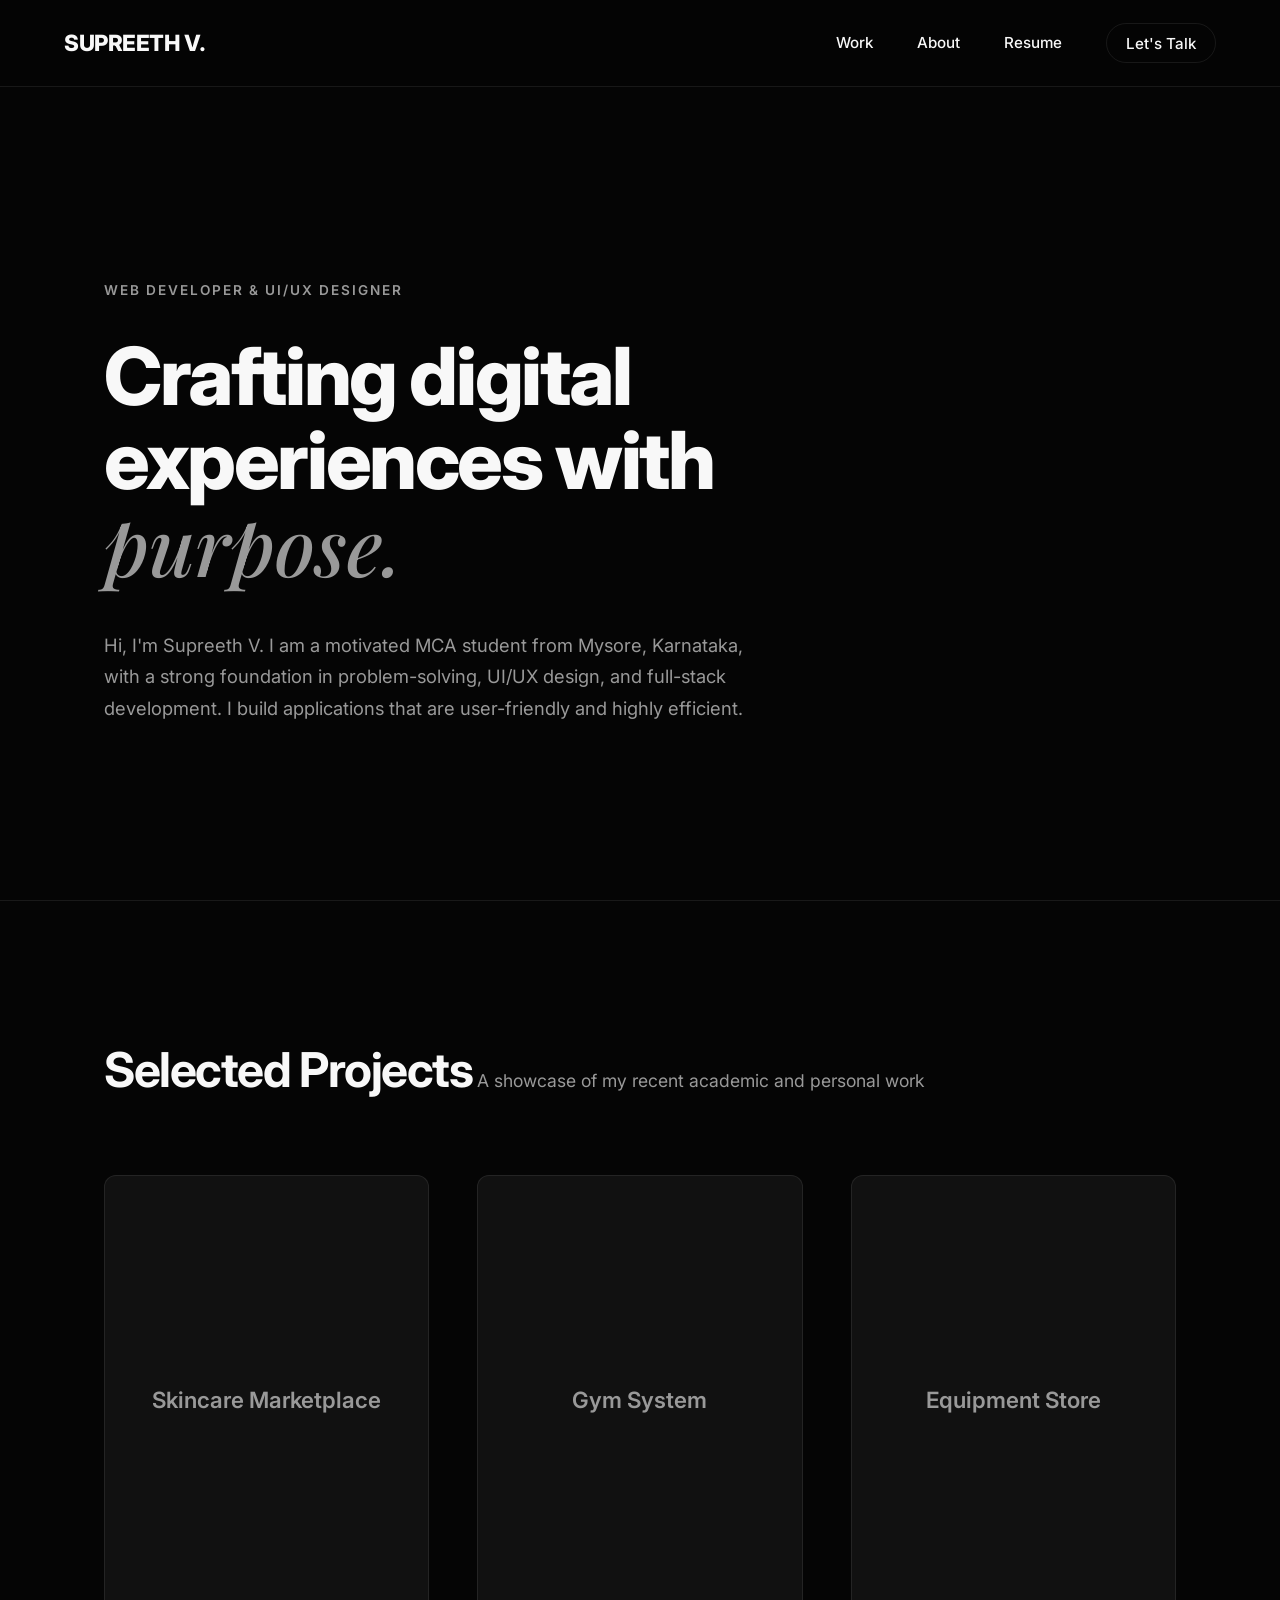
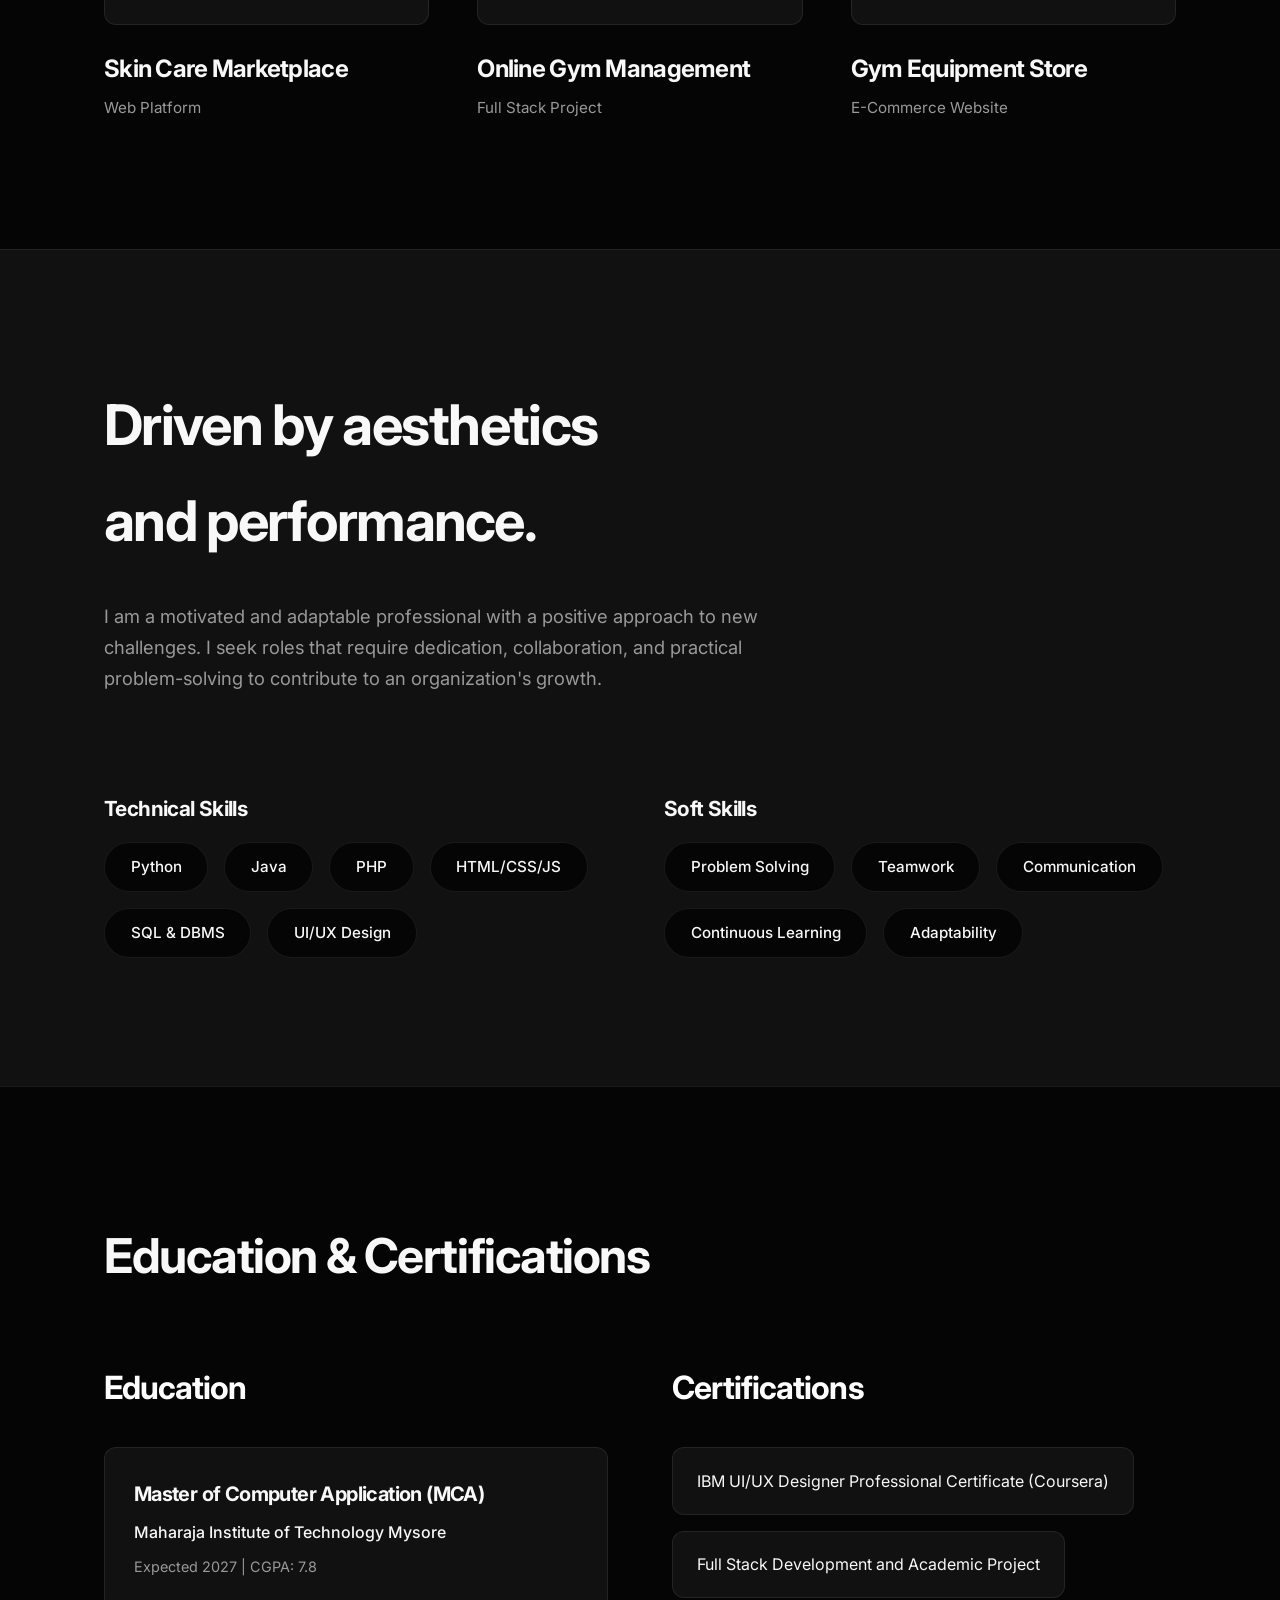
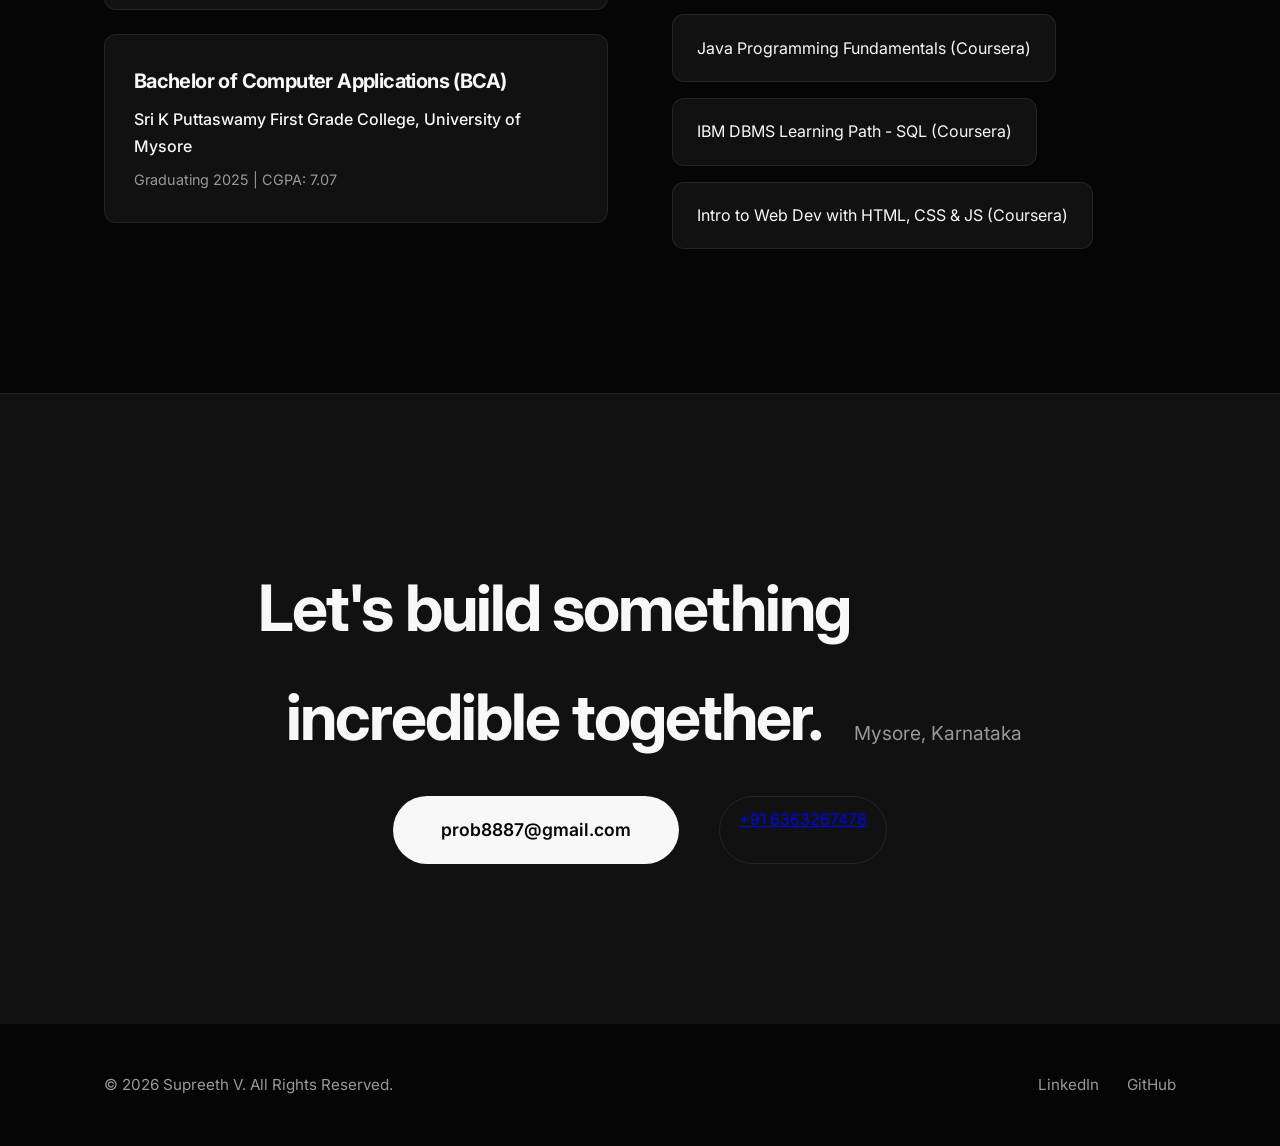
<file: index.html>
<!DOCTYPE html>
<html lang="en">
<head>
    <meta charset="UTF-8">
    <meta name="viewport" content="width=device-width, initial-scale=1.0">
    <title>Supreeth V | Portfolio</title>
    <link rel="stylesheet" href="style.css">
    <!-- Clean, premium fonts: Inter for modern readability, Playfair Display for elegant italic accents -->
    <link href="https://fonts.googleapis.com/css2?family=Inter:wght@300;400;500;600;700;800&family=Playfair+Display:ital,wght@1,500;1,600&display=swap" rel="stylesheet">
</head>
<body>
    <nav>
        <div class="nav-inner">
            <div class="logo">SUPREETH V<span>.</span></div>
            <div class="menu">
                <a href="#work">Work</a>
                <a href="#about">About</a>
                <a href="#resume">Resume</a>
                <a href="#contact" class="btn-outline">Let's Talk</a>
            </div>
        </div>
    </nav>

    <!-- Added 'reveal' class to sections for full-page scroll animations -->
    <header class="hero reveal">
        <div class="hero-content">
            <p class="subtitle text-hover">Web Developer & UI/UX Designer</p>
            <h1 class="text-hover">Crafting digital <br> experiences with <br> <span class="text-accent">purpose.</span></h1>
            <p class="description text-hover">Hi, I'm Supreeth V. I am a motivated MCA student from Mysore, Karnataka, with a strong foundation in problem-solving, UI/UX design, and full-stack development. I build applications that are user-friendly and highly efficient.</p>
        </div>
    </header>

    <section id="work" class="section-work reveal">
        <div class="container">
            <div class="section-header">
                <h2 class="text-hover">Selected Projects</h2>
                <p class="text-hover">A showcase of my recent academic and personal work</p>
            </div>
            
            <div class="work-grid">
                <!-- Project 1: Skincare -->
                <div class="work-card reveal" onclick="window.location.href='skincare-project.html'">
                    <div class="work-img">
                        <div class="placeholder-text">Skincare Marketplace</div>
                        <div class="hover-overlay">
                            <p>An online platform for purchasing skincare products based on skin type and customer concerns.</p>
                            <a href="skincare-project.html" class="view-btn" style="text-decoration:none;">View Details &rarr;</a>
                        </div>
                    </div>
                    <div class="work-meta">
                        <h3 class="text-hover">Skin Care Marketplace</h3>
                        <p class="text-hover">Web Platform</p>
                    </div>
                </div>

                <!-- Project 2: Gym Management -->
                <div class="work-card reveal" onclick="window.location.href='gym-project.html'">
                    <div class="work-img">
                        <div class="placeholder-text">Gym System</div>
                        <div class="hover-overlay">
                            <p>An online system managing memberships, trainers, payments, and generating report exports efficiently.</p>
                            <a href="gym-project.html" class="view-btn" style="text-decoration:none;">View Details &rarr;</a>
                        </div>
                    </div>
                    <div class="work-meta">
                        <h3 class="text-hover">Online Gym Management</h3>
                        <p class="text-hover">Full Stack Project</p>
                    </div>
                </div>

                <!-- Project 3: Equipment Store -->
                <div class="work-card reveal" onclick="window.location.href='equipment-project.html'">
                    <div class="work-img">
                        <div class="placeholder-text">Equipment Store</div>
                        <div class="hover-overlay">
                            <p>An e-commerce platform for browsing, managing, and purchasing fitness and gym equipment seamlessly.</p>
                            <a href="equipment-project.html" class="view-btn" style="text-decoration:none;">View Details &rarr;</a>
                        </div>
                    </div>
                    <div class="work-meta">
                        <h3 class="text-hover">Gym Equipment Store</h3>
                        <p class="text-hover">E-Commerce Website</p>
                    </div>
                </div>
            </div>
        </div>
    </section>

    <section id="about" class="section-about reveal">
        <div class="container">
            <div class="about-grid">
                <div class="about-text">
                    <h2 class="text-hover">Driven by aesthetics <br>and performance.</h2>
                    <p class="text-hover">I am a motivated and adaptable professional with a positive approach to new challenges. I seek roles that require dedication, collaboration, and practical problem-solving to contribute to an organization's growth.</p>
                    
                    <div style="display: grid; grid-template-columns: repeat(auto-fit, minmax(250px, 1fr)); gap: 3rem; margin-top: 3rem;">
                        <div>
                            <h3 class="subsection-title text-hover">Technical Skills</h3>
                            <div class="skills-list">
                                <span>Python</span>
                                <span>Java</span>
                                <span>PHP</span>
                                <span>HTML/CSS/JS</span>
                                <span>SQL & DBMS</span>
                                <span>UI/UX Design</span>
                            </div>
                        </div>

                        <div>
                            <h3 class="subsection-title text-hover">Soft Skills</h3>
                            <div class="skills-list">
                                <span>Problem Solving</span>
                                <span>Teamwork</span>
                                <span>Communication</span>
                                <span>Continuous Learning</span>
                                <span>Adaptability</span>
                            </div>
                        </div>
                    </div>
                </div>
            </div>
        </div>
    </section>

    <section id="resume" class="section-resume reveal">
        <div class="container">
            <div class="section-header">
                <h2 class="text-hover">Education & Certifications</h2>
            </div>
            <div class="resume-grid">
                <div class="resume-col reveal">
                    <h3 class="text-hover" style="color: var(--accent); margin-bottom: 2rem;">Education</h3>
                    <div class="resume-item hover-lift">
                        <h4 class="text-hover">Master of Computer Application (MCA)</h4>
                        <p class="resume-school text-hover">Maharaja Institute of Technology Mysore</p>
                        <p class="resume-meta text-hover">Expected 2027 | CGPA: 7.8</p>
                    </div>
                    <div class="resume-item hover-lift">
                        <h4 class="text-hover">Bachelor of Computer Applications (BCA)</h4>
                        <p class="resume-school text-hover">Sri K Puttaswamy First Grade College, University of Mysore</p>
                        <p class="resume-meta text-hover">Graduating 2025 | CGPA: 7.07</p>
                    </div>
                </div>
                <div class="resume-col reveal">
                    <h3 class="text-hover" style="color: var(--accent); margin-bottom: 2rem;">Certifications</h3>
                    <ul class="cert-list">
                        <li class="hover-lift text-hover">IBM UI/UX Designer Professional Certificate (Coursera)</li>
                        <li class="hover-lift text-hover">Full Stack Development and Academic Project</li>
                        <li class="hover-lift text-hover">Java Programming Fundamentals (Coursera)</li>
                        <li class="hover-lift text-hover">IBM DBMS Learning Path - SQL (Coursera)</li>
                        <li class="hover-lift text-hover">Intro to Web Dev with HTML, CSS & JS (Coursera)</li>
                    </ul>
                </div>
            </div>
        </div>
    </section>

    <section id="contact" class="section-contact reveal">
        <div class="container contact-content">
            <h2 class="text-hover">Let's build something <br> incredible together.</h2>
            <p class="text-hover" style="color: var(--text-secondary); margin-bottom: 2rem; font-size: 1.2rem;">Mysore, Karnataka</p>
            <div class="contact-buttons">
                <a href="mailto:prob8887@gmail.com" class="btn-primary hover-glow">prob8887@gmail.com</a>
                <a href="tel:+916363267478" class="btn-outline hover-glow" style="margin-left: 1rem;">+91 6363267478</a>
            </div>
        </div>
    </section>

    <footer class="reveal">
        <div class="container footer-content">
            <p class="text-hover">&copy; 2026 Supreeth V. All Rights Reserved.</p>
            <div class="socials">
                <a href="https://www.linkedin.com/in/supreeth-v-49b070379" target="_blank" rel="noopener noreferrer" class="hover-color text-hover">LinkedIn</a>
                <a href="https://github.com/supreethton" target="_blank" rel="noopener noreferrer" class="hover-color text-hover">GitHub</a>
            </div>
        </div>
    </footer>

    <!-- JavaScript to trigger animations when scrolling (Full page hover effect) -->
    <script>
        function revealSections() {
            var reveals = document.querySelectorAll(".reveal");
            for (var i = 0; i < reveals.length; i++) {
                var windowHeight = window.innerHeight;
                var elementTop = reveals[i].getBoundingClientRect().top;
                var elementVisible = 100;
                
                if (elementTop < windowHeight - elementVisible) {
                    reveals[i].classList.add("active");
                }
            }
        }
        // Trigger on scroll and on initial load
        window.addEventListener("scroll", revealSections);
        revealSections();
    </script>
</body>
</html>
</file>
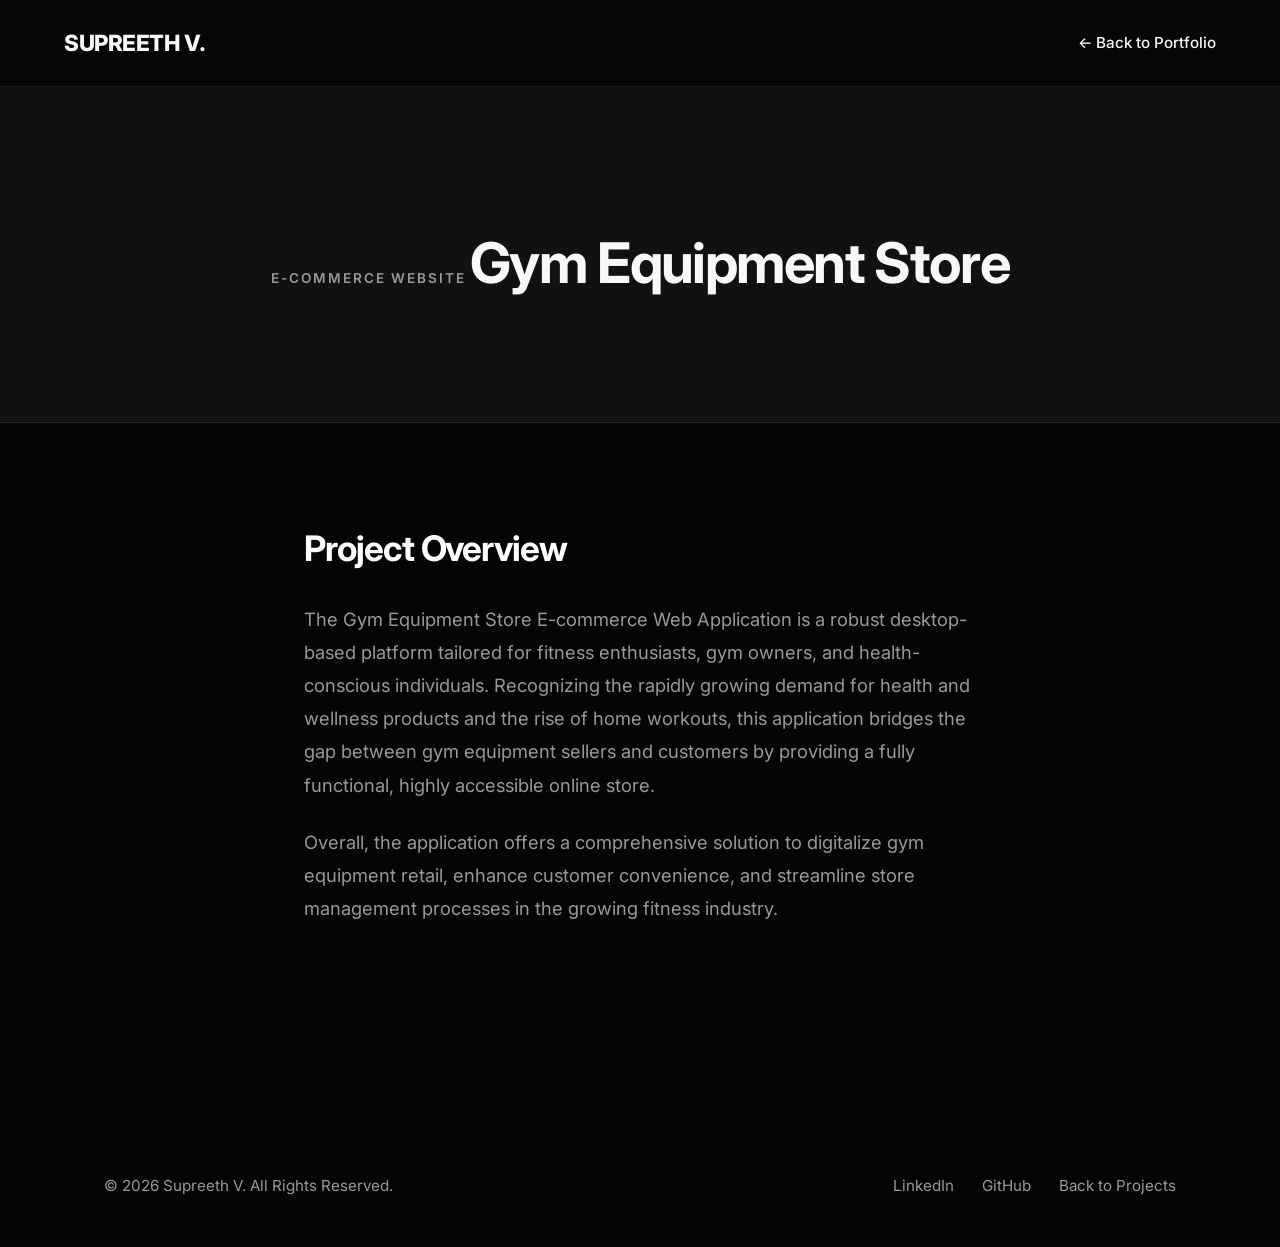
<file: equipment-project.html>
<!DOCTYPE html>
<html lang="en">
<head>
    <meta charset="UTF-8">
    <meta name="viewport" content="width=device-width, initial-scale=1.0">
    <title>Gym Equipment Store | Supreeth V</title>
    <link rel="stylesheet" href="style.css">
    <!-- Clean, premium fonts -->
    <link href="https://fonts.googleapis.com/css2?family=Inter:wght@300;400;500;600;700;800&family=Playfair+Display:ital,wght@1,500;1,600&display=swap" rel="stylesheet">
</head>
<body>
    <nav>
        <div class="nav-inner">
            <div class="logo"><a href="index.html" style="color:inherit; text-decoration:none;">SUPREETH V<span>.</span></a></div>
            <div class="menu">
                <a href="index.html#work">&larr; Back to Portfolio</a>
            </div>
        </div>
    </nav>

    <!-- Project Hero -->
    <header class="project-hero reveal">
        <div class="container">
            <p class="subtitle text-hover">E-Commerce Website</p>
            <h1 class="text-hover">Gym Equipment Store</h1>
        </div>
    </header>

    <!-- Project Content -->
    <main class="project-content container reveal">
        <article class="project-article">
            <h2 class="text-hover">Project Overview</h2>
            <p>The Gym Equipment Store E-commerce Web Application is a robust desktop-based platform tailored for fitness enthusiasts, gym owners, and health-conscious individuals. Recognizing the rapidly growing demand for health and wellness products and the rise of home workouts, this application bridges the gap between gym equipment sellers and customers by providing a fully functional, highly accessible online store.</p>
            
            <p>Overall, the application offers a comprehensive solution to digitalize gym equipment retail, enhance customer convenience, and streamline store management processes in the growing fitness industry.</p>
        </article>
    </main>

    <footer class="reveal" style="margin-top: 5rem;">
        <div class="container footer-content">
            <p class="text-hover">&copy; 2026 Supreeth V. All Rights Reserved.</p>
            <div class="socials">
                <a href="https://www.linkedin.com/in/supreeth-v-49b070379" target="_blank" rel="noopener noreferrer" class="hover-color text-hover">LinkedIn</a>
                <a href="https://github.com/supreethton" target="_blank" rel="noopener noreferrer" class="hover-color text-hover">GitHub</a>
                <a href="index.html#work" class="hover-color text-hover" style="margin-left: 1.5rem;">Back to Projects</a>
            </div>
        </div>
    </footer>

    <!-- Reveal Script -->
    <script>
        function revealSections() {
            var reveals = document.querySelectorAll(".reveal");
            for (var i = 0; i < reveals.length; i++) {
                var windowHeight = window.innerHeight;
                var elementTop = reveals[i].getBoundingClientRect().top;
                var elementVisible = 100;
                
                if (elementTop < windowHeight - elementVisible) {
                    reveals[i].classList.add("active");
                }
            }
        }
        window.addEventListener("scroll", revealSections);
        revealSections();
    </script>
</body>
</html>
</file>
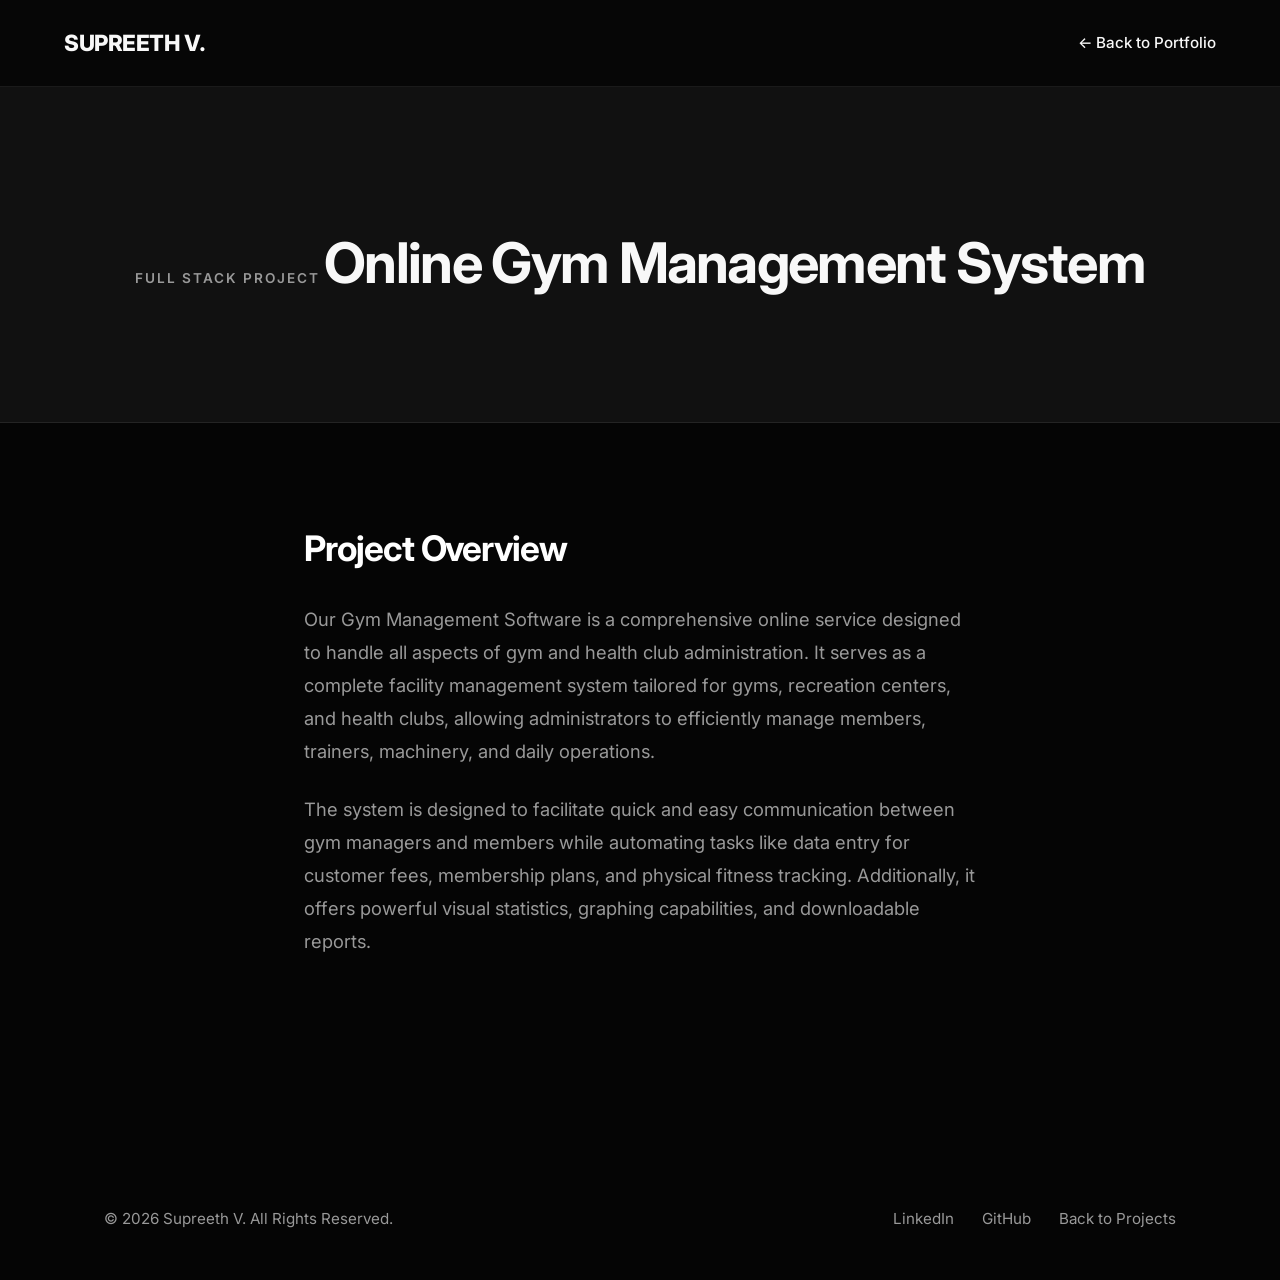
<file: gym-project.html>
<!DOCTYPE html>
<html lang="en">
<head>
    <meta charset="UTF-8">
    <meta name="viewport" content="width=device-width, initial-scale=1.0">
    <title>Gym Management System | Supreeth V</title>
    <link rel="stylesheet" href="style.css">
    <!-- Clean, premium fonts -->
    <link href="https://fonts.googleapis.com/css2?family=Inter:wght@300;400;500;600;700;800&family=Playfair+Display:ital,wght@1,500;1,600&display=swap" rel="stylesheet">
</head>
<body>
    <nav>
        <div class="nav-inner">
            <div class="logo"><a href="index.html" style="color:inherit; text-decoration:none;">SUPREETH V<span>.</span></a></div>
            <div class="menu">
                <a href="index.html#work">&larr; Back to Portfolio</a>
            </div>
        </div>
    </nav>

    <!-- Project Hero -->
    <header class="project-hero reveal">
        <div class="container">
            <p class="subtitle text-hover">Full Stack Project</p>
            <h1 class="text-hover">Online Gym Management System</h1>
        </div>
    </header>

    <!-- Project Content -->
    <main class="project-content container reveal">
        <article class="project-article">
            <h2 class="text-hover">Project Overview</h2>
            <p>Our Gym Management Software is a comprehensive online service designed to handle all aspects of gym and health club administration. It serves as a complete facility management system tailored for gyms, recreation centers, and health clubs, allowing administrators to efficiently manage members, trainers, machinery, and daily operations.</p>
            
            <p>The system is designed to facilitate quick and easy communication between gym managers and members while automating tasks like data entry for customer fees, membership plans, and physical fitness tracking. Additionally, it offers powerful visual statistics, graphing capabilities, and downloadable reports.</p>
        </article>
    </main>

    <footer class="reveal" style="margin-top: 5rem;">
        <div class="container footer-content">
            <p class="text-hover">&copy; 2026 Supreeth V. All Rights Reserved.</p>
            <div class="socials">
                <a href="https://www.linkedin.com/in/supreeth-v-49b070379" target="_blank" rel="noopener noreferrer" class="hover-color text-hover">LinkedIn</a>
                <a href="https://github.com/supreethton" target="_blank" rel="noopener noreferrer" class="hover-color text-hover">GitHub</a>
                <a href="index.html#work" class="hover-color text-hover" style="margin-left: 1.5rem;">Back to Projects</a>
            </div>
        </div>
    </footer>

    <!-- Reveal Script -->
    <script>
        function revealSections() {
            var reveals = document.querySelectorAll(".reveal");
            for (var i = 0; i < reveals.length; i++) {
                var windowHeight = window.innerHeight;
                var elementTop = reveals[i].getBoundingClientRect().top;
                var elementVisible = 100;
                
                if (elementTop < windowHeight - elementVisible) {
                    reveals[i].classList.add("active");
                }
            }
        }
        window.addEventListener("scroll", revealSections);
        revealSections();
    </script>
</body>
</html>
</file>
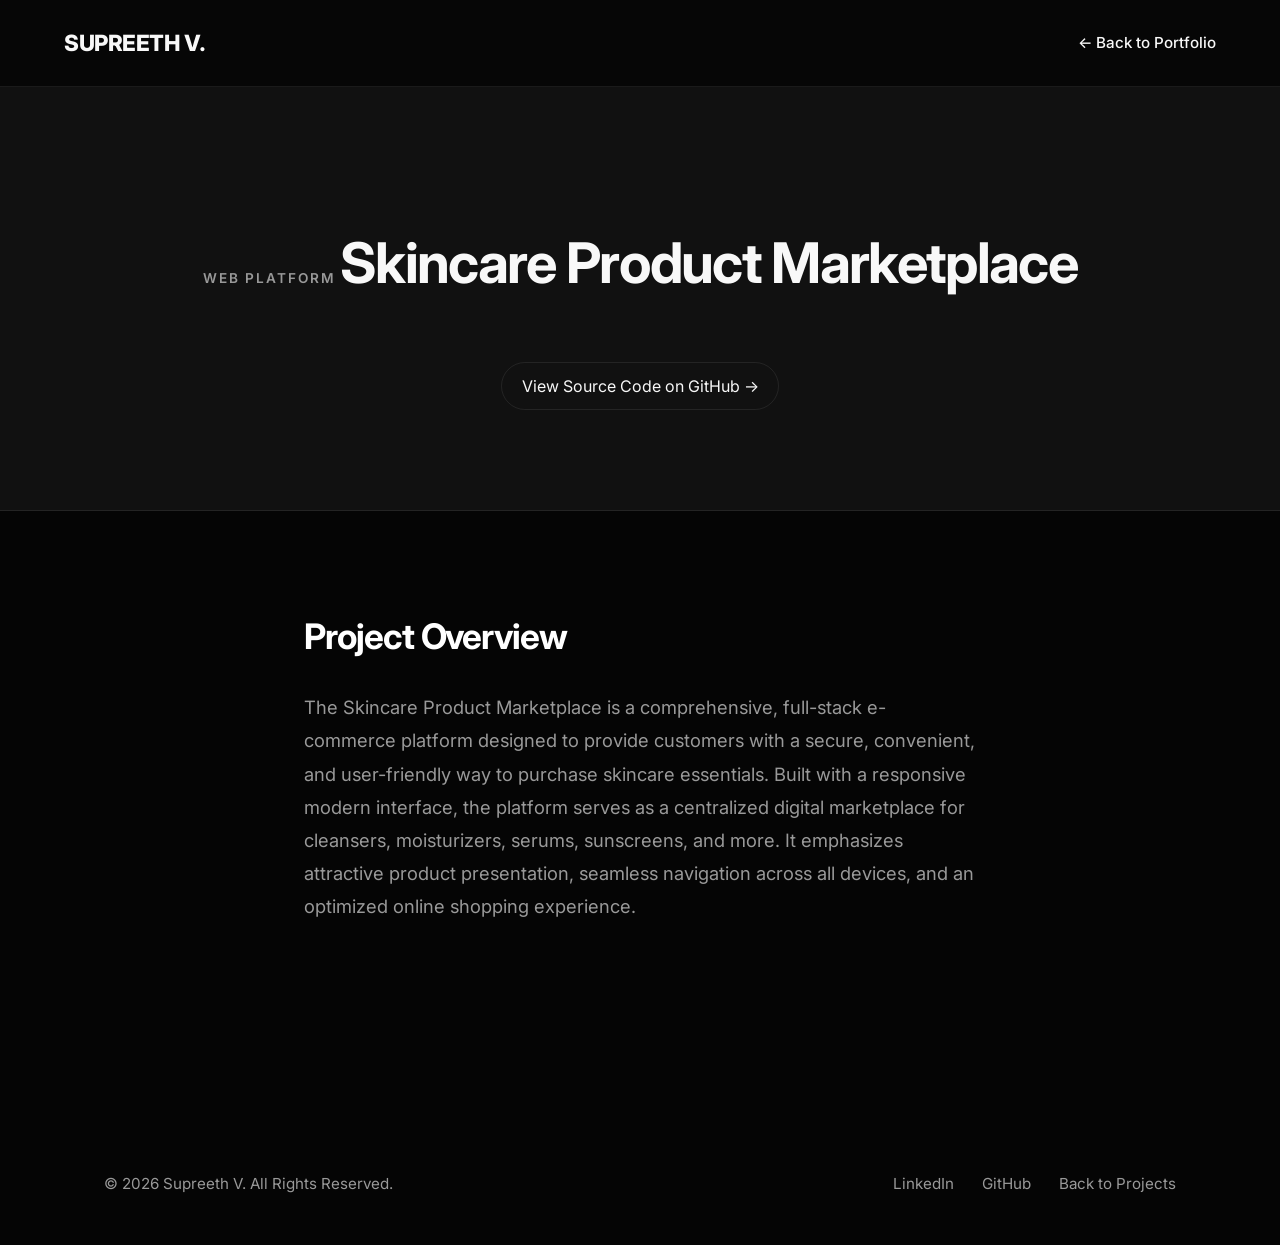
<file: skincare-project.html>
<!DOCTYPE html>
<html lang="en">
<head>
    <meta charset="UTF-8">
    <meta name="viewport" content="width=device-width, initial-scale=1.0">
    <title>Skincare Marketplace | Supreeth V</title>
    <link rel="stylesheet" href="style.css">
    <!-- Clean, premium fonts -->
    <link href="https://fonts.googleapis.com/css2?family=Inter:wght@300;400;500;600;700;800&family=Playfair+Display:ital,wght@1,500;1,600&display=swap" rel="stylesheet">
</head>
<body>
    <nav>
        <div class="nav-inner">
            <div class="logo"><a href="index.html" style="color:inherit; text-decoration:none;">SUPREETH V<span>.</span></a></div>
            <div class="menu">
                <a href="index.html#work">&larr; Back to Portfolio</a>
            </div>
        </div>
    </nav>

    <!-- Project Hero -->
    <header class="project-hero reveal">
        <div class="container">
            <p class="subtitle text-hover">Web Platform</p>
            <h1 class="text-hover">Skincare Product Marketplace</h1>
            <div style="margin-top: 2.5rem;">
                <a href="https://github.com/supreethton/skincare-marketplace" target="_blank" rel="noopener noreferrer" class="btn-outline hover-glow" style="display: inline-block; text-decoration: none; color: var(--text-primary);">View Source Code on GitHub &rarr;</a>
            </div>
        </div>
    </header>

    <!-- Project Content -->
    <main class="project-content container reveal">
        <article class="project-article">
            <h2 class="text-hover">Project Overview</h2>
            <p>The Skincare Product Marketplace is a comprehensive, full-stack e-commerce platform designed to provide customers with a secure, convenient, and user-friendly way to purchase skincare essentials. Built with a responsive modern interface, the platform serves as a centralized digital marketplace for cleansers, moisturizers, serums, sunscreens, and more. It emphasizes attractive product presentation, seamless navigation across all devices, and an optimized online shopping experience.</p>
        </article>
    </main>

    <footer class="reveal" style="margin-top: 5rem;">
        <div class="container footer-content">
            <p class="text-hover">&copy; 2026 Supreeth V. All Rights Reserved.</p>
            <div class="socials">
                <a href="https://www.linkedin.com/in/supreeth-v-49b070379" target="_blank" rel="noopener noreferrer" class="hover-color text-hover">LinkedIn</a>
                <a href="https://github.com/supreethton" target="_blank" rel="noopener noreferrer" class="hover-color text-hover">GitHub</a>
                <a href="index.html#work" class="hover-color text-hover" style="margin-left: 1.5rem;">Back to Projects</a>
            </div>
        </div>
    </footer>

    <!-- Reveal Script -->
    <script>
        function revealSections() {
            var reveals = document.querySelectorAll(".reveal");
            for (var i = 0; i < reveals.length; i++) {
                var windowHeight = window.innerHeight;
                var elementTop = reveals[i].getBoundingClientRect().top;
                var elementVisible = 100;
                
                if (elementTop < windowHeight - elementVisible) {
                    reveals[i].classList.add("active");
                }
            }
        }
        window.addEventListener("scroll", revealSections);
        revealSections();
    </script>
</body>
</html>
</file>
<file: style.css>
/* --- Variables for Dark Luxury Aesthetic --- */
:root {
    --bg-color: #050505;
    --surface-color: #111111;
    --surface-hover: #1a1a1a;
    --text-primary: #f8f8f8;
    --text-secondary: #999999;
    --accent: #ffffff;
    --border-color: rgba(255, 255, 255, 0.08);
    --border-hover: rgba(255, 255, 255, 0.2);
    --transition: 0.4s cubic-bezier(0.16, 1, 0.3, 1);
}

* {
    margin: 0;
    padding: 0;
    box-sizing: border-box;
    scroll-behavior: smooth;
}

body {
    background-color: var(--bg-color);
    color: var(--text-primary);
    font-family: 'Inter', sans-serif;
    line-height: 1.7;
    -webkit-font-smoothing: antialiased;
}

h1, h2, h3, h4, .logo {
    font-family: 'Inter', sans-serif;
    font-weight: 700;
    letter-spacing: -0.03em; /* Tight tracking for a premium minimal look */
}

/* --- Layout --- */
.container {
    max-width: 1200px;
    margin: 0 auto;
    padding: 0 5%;
}

/* --- Navigation --- */
nav {
    position: fixed;
    top: 0;
    width: 100%;
    padding: 1.5rem 5%;
    background: rgba(5, 5, 5, 0.85);
    backdrop-filter: blur(15px);
    z-index: 100;
    border-bottom: 1px solid var(--border-color);
    transition: var(--transition);
}

.nav-inner {
    max-width: 1200px;
    margin: 0 auto;
    display: flex;
    justify-content: space-between;
    align-items: center;
}

.logo {
    font-size: 1.4rem;
    font-weight: 800;
    letter-spacing: -0.02em;
    cursor: pointer;
    transition: var(--transition);
}

.logo:hover {
    color: var(--accent);
}

.logo span {
    color: var(--accent);
}

.menu a {
    color: var(--text-primary);
    text-decoration: none;
    margin-left: 2.5rem;
    font-size: 0.95rem;
    font-weight: 500;
    transition: var(--transition);
}

.menu a:hover {
    color: var(--accent);
}

.btn-outline {
    border: 1px solid var(--border-color);
    padding: 0.6rem 1.2rem;
    border-radius: 50px;
    transition: var(--transition);
}

.btn-outline:hover {
    background: var(--text-primary);
    color: var(--bg-color) !important;
    transform: translateY(-2px);
    box-shadow: 0 5px 15px rgba(255,255,255,0.15);
}

/* --- Hero Section --- */
.hero {
    min-height: 100vh;
    display: flex;
    align-items: center;
    padding: 150px 5% 50px 5%; 
    max-width: 1200px;
    margin: 0 auto;
}

.hero-content {
    max-width: 800px;
}

.subtitle {
    text-transform: uppercase;
    letter-spacing: 2px;
    font-size: 0.85rem;
    color: var(--text-secondary);
    margin-bottom: 2rem;
    font-weight: 600;
}

.hero h1 {
    font-size: 5rem;
    line-height: 1.05;
    margin-bottom: 2.5rem;
    font-weight: 800;
}

.text-accent {
    font-family: 'Playfair Display', serif;
    color: var(--text-secondary);
    font-style: italic;
    font-weight: 500;
    letter-spacing: 0;
    transition: var(--transition);
}

.text-accent:hover {
    color: var(--accent);
}

.description {
    font-size: 1.15rem;
    color: var(--text-secondary);
    max-width: 650px;
    font-weight: 400;
}

/* --- Text Hover Animation --- */
.text-hover {
    transition: all 0.3s ease;
    display: inline-block; 
}

.text-hover:hover {
    color: #ffffff;
    transform: translateY(-2px);
    text-shadow: 0 4px 15px rgba(255,255,255,0.2);
}

p.text-hover:hover {
    color: var(--text-primary); 
}

/* --- Scroll Reveal Animations (Full Page Hovering Effect) --- */
.reveal {
    opacity: 0;
    transform: translateY(60px);
    transition: all 0.9s cubic-bezier(0.16, 1, 0.3, 1);
}

.reveal.active {
    opacity: 1;
    transform: translateY(0);
}

/* --- Work Section --- */
.section-work {
    padding: 8rem 0;
    border-top: 1px solid var(--border-color);
}

.section-header {
    margin-bottom: 4rem;
}

.section-header h2 {
    font-size: 3rem;
}

.section-header p {
    color: var(--text-secondary);
    font-size: 1.1rem;
    margin-top: 0.5rem;
}

.work-grid {
    display: grid;
    grid-template-columns: repeat(auto-fit, minmax(300px, 1fr));
    gap: 3rem;
}

.work-card {
    cursor: pointer;
    border-radius: 8px;
}

.work-img {
    background-color: var(--surface-color);
    height: 450px;
    border-radius: 12px;
    margin-bottom: 1.5rem;
    position: relative;
    overflow: hidden;
    display: flex;
    align-items: center;
    justify-content: center;
    border: 1px solid var(--border-color);
    transition: var(--transition);
}

.placeholder-text {
    font-size: 1.4rem;
    font-weight: 600;
    color: var(--text-secondary);
    transition: var(--transition);
}

/* HOVER OVERLAY EFFECT */
.hover-overlay {
    position: absolute;
    top: 0; left: 0; width: 100%; height: 100%;
    background: rgba(5, 5, 5, 0.92);
    backdrop-filter: blur(8px);
    display: flex;
    flex-direction: column;
    justify-content: center;
    padding: 2.5rem;
    opacity: 0;
    transform: translateY(30px);
    transition: var(--transition);
}

.hover-overlay p {
    color: var(--text-primary);
    font-size: 1.05rem;
    margin-bottom: 1.5rem;
    line-height: 1.6;
}

.view-btn {
    color: var(--accent);
    font-weight: 600;
    font-size: 0.9rem;
    letter-spacing: 1px;
    text-transform: uppercase;
}

/* Apply Hover States */
.work-card:hover .work-img {
    border-color: var(--border-hover);
    transform: translateY(-8px);
    box-shadow: 0 20px 40px rgba(0,0,0,0.6);
}

.work-card:hover .hover-overlay {
    opacity: 1;
    transform: translateY(0);
}

.work-card:hover .placeholder-text {
    opacity: 0;
}

.work-meta h3 {
    font-size: 1.5rem;
    margin-bottom: 0.3rem;
    transition: var(--transition);
}

.work-card:hover .work-meta h3 {
    color: var(--accent);
}

.work-meta p {
    color: var(--text-secondary);
    font-size: 0.95rem;
}

/* --- About & Skills Section --- */
.section-about {
    padding: 8rem 0;
    background-color: var(--surface-color);
    border-top: 1px solid var(--border-color);
}

.about-text h2 {
    font-size: 3.5rem;
    margin-bottom: 2rem;
}

.about-text p {
    font-size: 1.15rem;
    color: var(--text-secondary);
    max-width: 700px;
    margin-bottom: 3rem;
}

.subsection-title {
    font-size: 1.3rem;
    margin-bottom: 1rem;
    color: var(--text-primary);
}

.skills-list {
    display: flex;
    gap: 1rem;
    flex-wrap: wrap;
}

/* Skill Hover Effect */
.skills-list span {
    background-color: var(--bg-color);
    border: 1px solid var(--border-color);
    padding: 0.7rem 1.6rem;
    border-radius: 50px;
    font-size: 0.95rem;
    color: var(--text-primary);
    transition: var(--transition);
    cursor: default;
    font-weight: 500;
}

.skills-list span:hover {
    background-color: var(--text-primary);
    color: var(--bg-color);
    transform: translateY(-4px) scale(1.05);
    box-shadow: 0 8px 20px rgba(255,255,255,0.15);
}

/* --- Resume Section --- */
.section-resume {
    padding: 8rem 0;
    border-top: 1px solid var(--border-color);
}

.resume-grid {
    display: grid;
    grid-template-columns: 1fr 1fr;
    gap: 4rem;
}

.resume-col h3 {
    font-size: 2rem;
    margin-bottom: 2rem;
    color: var(--accent);
}

.resume-item {
    background: var(--surface-color);
    border: 1px solid var(--border-color);
    padding: 1.8rem;
    border-radius: 12px;
    margin-bottom: 1.5rem;
    transition: var(--transition);
}

.resume-item h4 {
    font-size: 1.25rem;
    margin-bottom: 0.5rem;
}

.resume-school {
    color: var(--text-primary);
    font-weight: 500;
    font-size: 1rem;
    margin-bottom: 0.4rem;
}

.resume-meta {
    color: var(--text-secondary);
    font-size: 0.9rem;
}

.cert-list {
    list-style: none;
}

.cert-list li {
    background: var(--surface-color);
    border: 1px solid var(--border-color);
    padding: 1.2rem 1.5rem;
    border-radius: 12px;
    margin-bottom: 1rem;
    color: var(--text-primary);
    font-size: 1rem;
    transition: var(--transition);
}

/* General lift hover effect */
.hover-lift:hover {
    transform: translateY(-6px);
    border-color: var(--border-hover);
    box-shadow: 0 15px 30px rgba(0,0,0,0.4);
    background: var(--surface-hover);
}

/* --- Contact Section --- */
.section-contact {
    padding: 10rem 0;
    text-align: center;
    background-color: var(--surface-color);
    border-top: 1px solid var(--border-color);
}

.section-contact h2 {
    font-size: 4rem;
    margin-bottom: 1.5rem;
}

.contact-buttons {
    display: flex;
    justify-content: center;
    gap: 1.5rem;
    flex-wrap: wrap;
}

.btn-primary {
    display: inline-block;
    background: var(--text-primary);
    color: var(--bg-color);
    padding: 1.2rem 3rem;
    border-radius: 50px;
    text-decoration: none;
    font-weight: 600;
    font-size: 1.1rem;
    transition: var(--transition);
}

.hover-glow:hover {
    transform: translateY(-4px);
    box-shadow: 0 12px 35px rgba(255, 255, 255, 0.2);
}

/* --- Footer --- */
footer {
    padding: 3rem 0;
    background-color: var(--bg-color);
}

.footer-content {
    display: flex;
    justify-content: space-between;
    align-items: center;
    color: var(--text-secondary);
    font-size: 0.95rem;
}

.socials a {
    color: var(--text-secondary);
    text-decoration: none;
    margin-left: 1.5rem;
    transition: var(--transition);
}

.hover-color:hover {
    color: var(--accent);
}

/* Responsive */
@media (max-width: 768px) {
    .hero { padding-top: 120px; }
    .hero h1 { font-size: 3.2rem; }
    .work-grid { grid-template-columns: 1fr; }
    .work-img { height: 350px; }
    .section-contact h2 { font-size: 2.8rem; }
    .resume-grid { grid-template-columns: 1fr; }
    .menu { display: none; }
}


/* --- Project Details Page Styles --- */
.project-hero {
    padding: 200px 5% 100px 5%;
    background-color: var(--surface-color);
    border-bottom: 1px solid var(--border-color);
    text-align: center;
}

.project-hero h1 {
    font-size: 3.5rem;
    margin-top: 1rem;
}

.project-content {
    padding: 6rem 5%;
    max-width: 800px;
    margin: 0 auto;
}

.project-article h2 {
    font-size: 2.2rem;
    color: var(--accent);
    margin: 3.5rem 0 1.5rem 0;
}

.project-article h2:first-child {
    margin-top: 0;
}

.project-article h3 {
    font-size: 1.5rem;
    margin: 2.5rem 0 1rem 0;
    color: var(--text-primary);
}

.project-article p {
    font-size: 1.15rem;
    color: var(--text-secondary);
    margin-bottom: 1.5rem;
    line-height: 1.8;
}

.project-article ul {
    margin-bottom: 2rem;
    padding-left: 1.5rem;
}

.project-article li {
    font-size: 1.15rem;
    color: var(--text-secondary);
    margin-bottom: 1rem;
    line-height: 1.7;
}

.project-article li strong {
    color: var(--text-primary);
}
</file>
